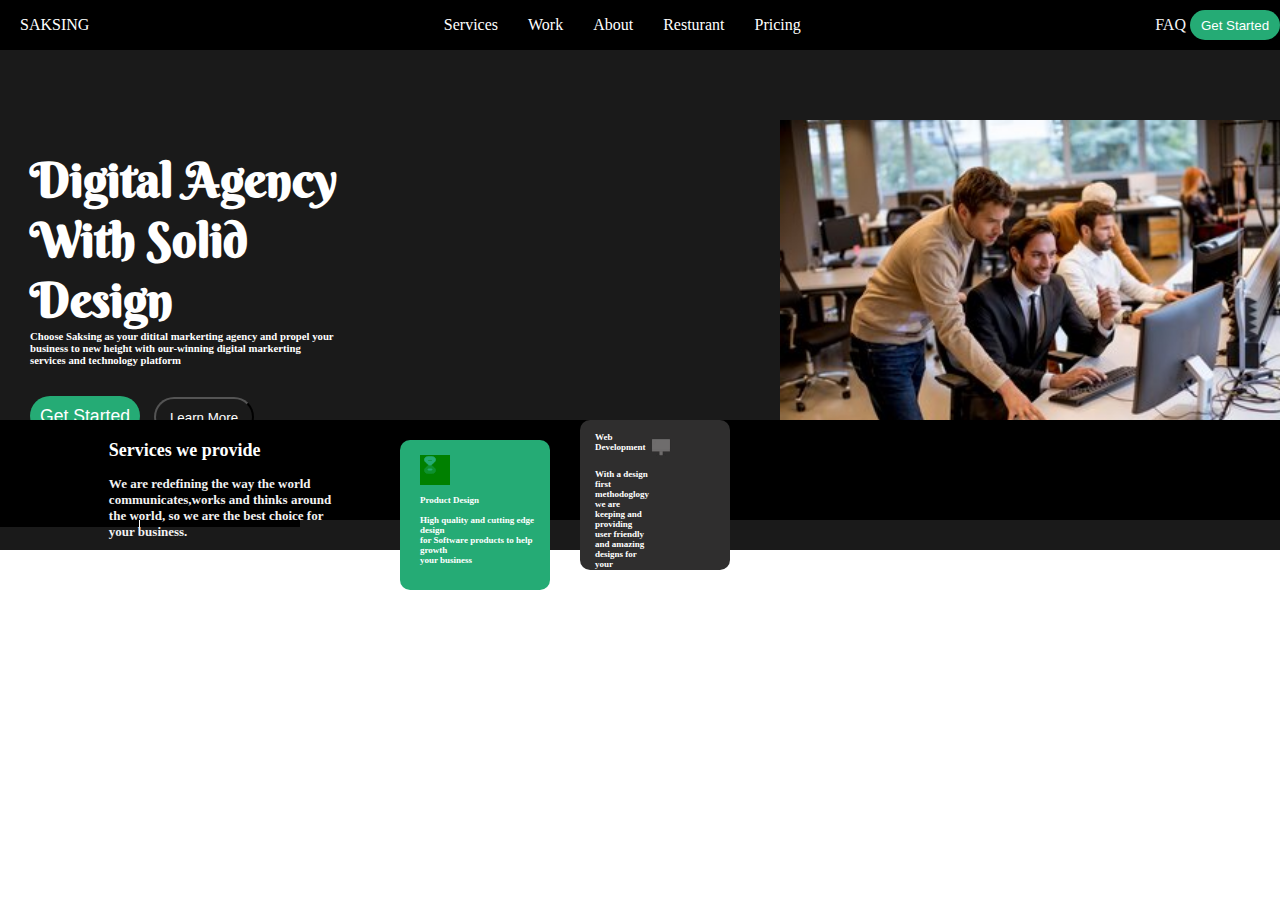
<file: index.html>
<!DOCTYPE html>
<html lang="en">
  <head>
    <meta charset="UTF-8" />
    <meta name="viewport" content="width=device-width, initial-scale=1.0" />
    <title>Digital Agency</title>
    <link rel="stylesheet" href="style.css" />
    <link rel="preconnect" href="https://fonts.googleapis.com" />
    <link rel="preconnect" href="https://fonts.gstatic.com" crossorigin />
    <link
      href="https://fonts.googleapis.com/css2?family=Berkshire+Swash&display=swap"
      rel="stylesheet"
    />
  </head>
  <body>
    <nav>
      <div class="logo">SAKSING</div>
      <ul>
      <li>Services</li>
      <li><span class="with">Work</span></li>
      <li>About</li>
      <li>Resturant</li>
      <li>Pricing</li>
    </ul>
      <div>
        FAQ
        <button class="btn">Get Started</button>
      </div>
      <!-- <div class="menu-wrapper">
        <img 
        src="images/hamburicon.svg" class="menu menu-open"
         alt="">
        <img src="images/cancel.svg"  class="menu menu-open"
        alt=""> -->
      </div>
    </nav>

    <!-- <div class="menu-wrapper">
      <img 
      src="images/hamburicon.svg" alt="" class="menu-open">
      <img src="images/cancel.svg" alt="" class="menu-close">

    </div>

    <ul class="rep-link-wrapper">
      <li>Services</li>
      <li><span class="with">Work</span></li>
      <li>About</li>
      <li>Resturant</li>
      <li>Pricing</li>
    </ul>

 -->

    <section class="container">
      <div class="header"></div>
    </section>
    <section class="wrapper">
      <div class="content">
        <div>
          <h1 class="hone">Digital Agency<br />With Solid<br />Design</h1>
        <h6 class="hsix">
          Choose Saksing as your ditital markerting agency and propel your<br />business
          to new height with our-winning digital markerting<br />services and
          technology platform
        </h6>
        <div class="bt">
          <button class="btn2">Get Started</button>
          <button class="btn3">Learn More</button>
        </div>
        <div>
          <div class="ct">
            <div class="five">
              <h3>25k</h3>
              <p>Clients around<br />the world</p>
            </div>
            <div class="three">
              <h3>400+</h3>
              <p>C0-Workers<br />around the world</p>
            </div>
          </div>
        </div>
        </div>
        <div class="pic">
          <img src="images/offfice15.jpg" alt="" />
        </div>
      </div>
    </section>
    <section class="carry">
      <div class="carryer">
        <div class="swp"><h1 class="honn">Services we provide<p class="p1">We are redefining the way the world<br>communicates,works and thinks around<br>the world, so we are the best choice for <br>your business.</h1>
        </div> <div class="pro"><h1 class="hi">Product Design<p class="p2">High quality and cutting edge design<br>for Software products to help growth<br>your business</p></h1><div class="ins"><img src="images/prouct.svg" alt=""></div>
        </div>
        <div class="web"><h1 class="wb">Web Development<p class="pweb">
          With a design first methodoglogy <br> we are keeping and providing user
           friendly and amazing designs for your<br>product.</p>
        </h1><div class="webim"><img src="images/mainweb.svg" alt=""></div>
      </div>
    </section>
  </body>
</html>
</file>
<file: style.css>
* {
  margin: 0;
  padding: 0;
  box-sizing: border-box;
}
.container {
  width: 100%;
  height: 100px;
}
.header {
  width: 100%;
  height: 100px;
  background-color: #1a1a1a;
  color: #f2f2f2;
}
nav {
  width: 100%;
  height: 50px;
  display: flex;
  justify-content: space-between;
  align-items: center;
  list-style: none;
  background-color: black;
  color: whitesmoke;
}
nav ul {
  display: flex;
  justify-content: space-between;
  align-items: center;
  list-style: none;
}
nav ul li {
  display: flex;
  justify-content: space-between;
  align-items: center;
  color: white;
  list-style: none;
  padding: 15px;
}
.logo {
  font-family: "Berkshire Swash", serif,;
  color: white;
  padding-left:20px;
}

nav ul li:hover{
  color: #25ab75;
}

.btn {
  width: 90px;
  height: 30px;
  border: none;
  border-radius: 30px;
  background-color: #25ab75;
  color: white;
}

.content {
  display: flex;
  justify-content: space-between;
}

.wrapper {
  width: 100%;
  height: 400px;
  background-color: #1a1a1a;
}
.hone {
  padding-left: 30px;
  color: white;
  font-family: "Berkshire Swash", serif;
  font-size: 3rem;
  font-weight: 900px;
}
.hsix {
  color: white;
  padding-left: 30px;
  margin-bottom: 30px;
}
.btn2 {
  width: 110px;
  height: 40px;
  background-color: #25ab75;
  color: white;
  border: none;
  border-radius: 30px;
  margin-left: 30px;
  font-size: 1.1rem;
}
.btn3 {
  width: 100px;
  height: 40px;
  background-color: transparent;
  color: white;
  border-radius: 30px;
  margin-left: 10px;
}
.five {
  width: 140px;
  height: 50px;
  display: flex;
  justify-content: space-between;
  color: white;
  padding-left: 30px;
  font-size: small;
  border-right: 1px solid white;
}
.ct {
  width: 300px;
  height: 50px;
  background-color: black;
  display: flex;
  justify-content: space-between;
  align-items: center;
  margin-top: 40px;
}
.three {
  width: 130px;
  height: 50px;
  display: flex;
  justify-content: space-between;
  align-items: center;
  color: white;
  font-size: small;
}
.pic {
  width: 500px;
  height: 350px;
  display: flex;
  border-radius: 30px;
  margin-top: -30px;
  
}
.carry {
  width: 100%;
  height: 100px;
  background-color: black;
  position: relative;
}
.caryyer {
  width: 100%;
  height: 180px;
  background-color:green;
}
.honn {
  font-size: large;
  font-weight: bold;
  color: white;
  padding-left: 20px;
  font-family: "Berkshire Swash", serif,;
}
.p1 {
  color: #f2f2f2;
  padding-right: 40px;
  font-size: small;
  padding-top: 15px
}
.pro {
  width: 150px;
  height: 150px;
  background: #25ab75;
  display: flex;
  justify-content: space-around;
  position: absolute;
  align-items: center;
  margin-left: 400px;
  margin-top:  20px;
  border-radius: 10px;
}
.ins {
  width: 30px;
  height: 30px;
  margin-bottom: 90px;
  margin-right: 80px;
  position: absolute;
  background-color: green;
  
}
.hi {
  font-size: xx-small;
  color: white;
  padding-top: 30px;
  padding-left: 20px;
  font-weight: 3rem;
  font-family: "Berkshire Swash",serif,;
}
.p2 {
  padding-top: 10px;
  font-size: xx-small;
}
.web {
  width: 150px;
  height: 150px;
  background: rgb(47, 46, 46);
  display: flex;
  justify-content: space-around;
  align-items: center;
  margin-left: 580px;
  margin-top: -130px;
  border-radius: 10px;
  
} 
.wb {
  color: white;
  font-size: xx-small;
  padding-left: 15px;
   padding-top: 20px;
   
}
.webim {
  width: 30px;
  height: 30px;
  margin-bottom: 90px;
  margin-right: 80px;
  border-color: white;
  color: white;
}
.pweb { 
  color: white;
  font-size: xx-small;
  padding-top: 17px;
}
.swp {
  width: 300px;
  height: 150px;
  display: flex;
  position: absolute;
  justify-content: space-around;
  margin-left: 80px;
  margin-top: 20px;
}

.dm1 {
  font-size: large;
  color: white;
}
.dm2 {
  font-size: xx-small;
  padding-left: 20px;
  padding-top: 20px;
}



@media screen and (max-width: 450px) {
  .container{
    padding-left: 5px;
    padding-right: 5px;
  }
  .logo {
    font-size: 1.3rem;
  }
  .bt {
    display: none;
  }
  .btn2 {
    display: none;
  }
  .btn3 {
    display: none;
  }
  .menuwrapper {
    display: block;
  }
  .close {
    display: none;
  }
}
</file>
